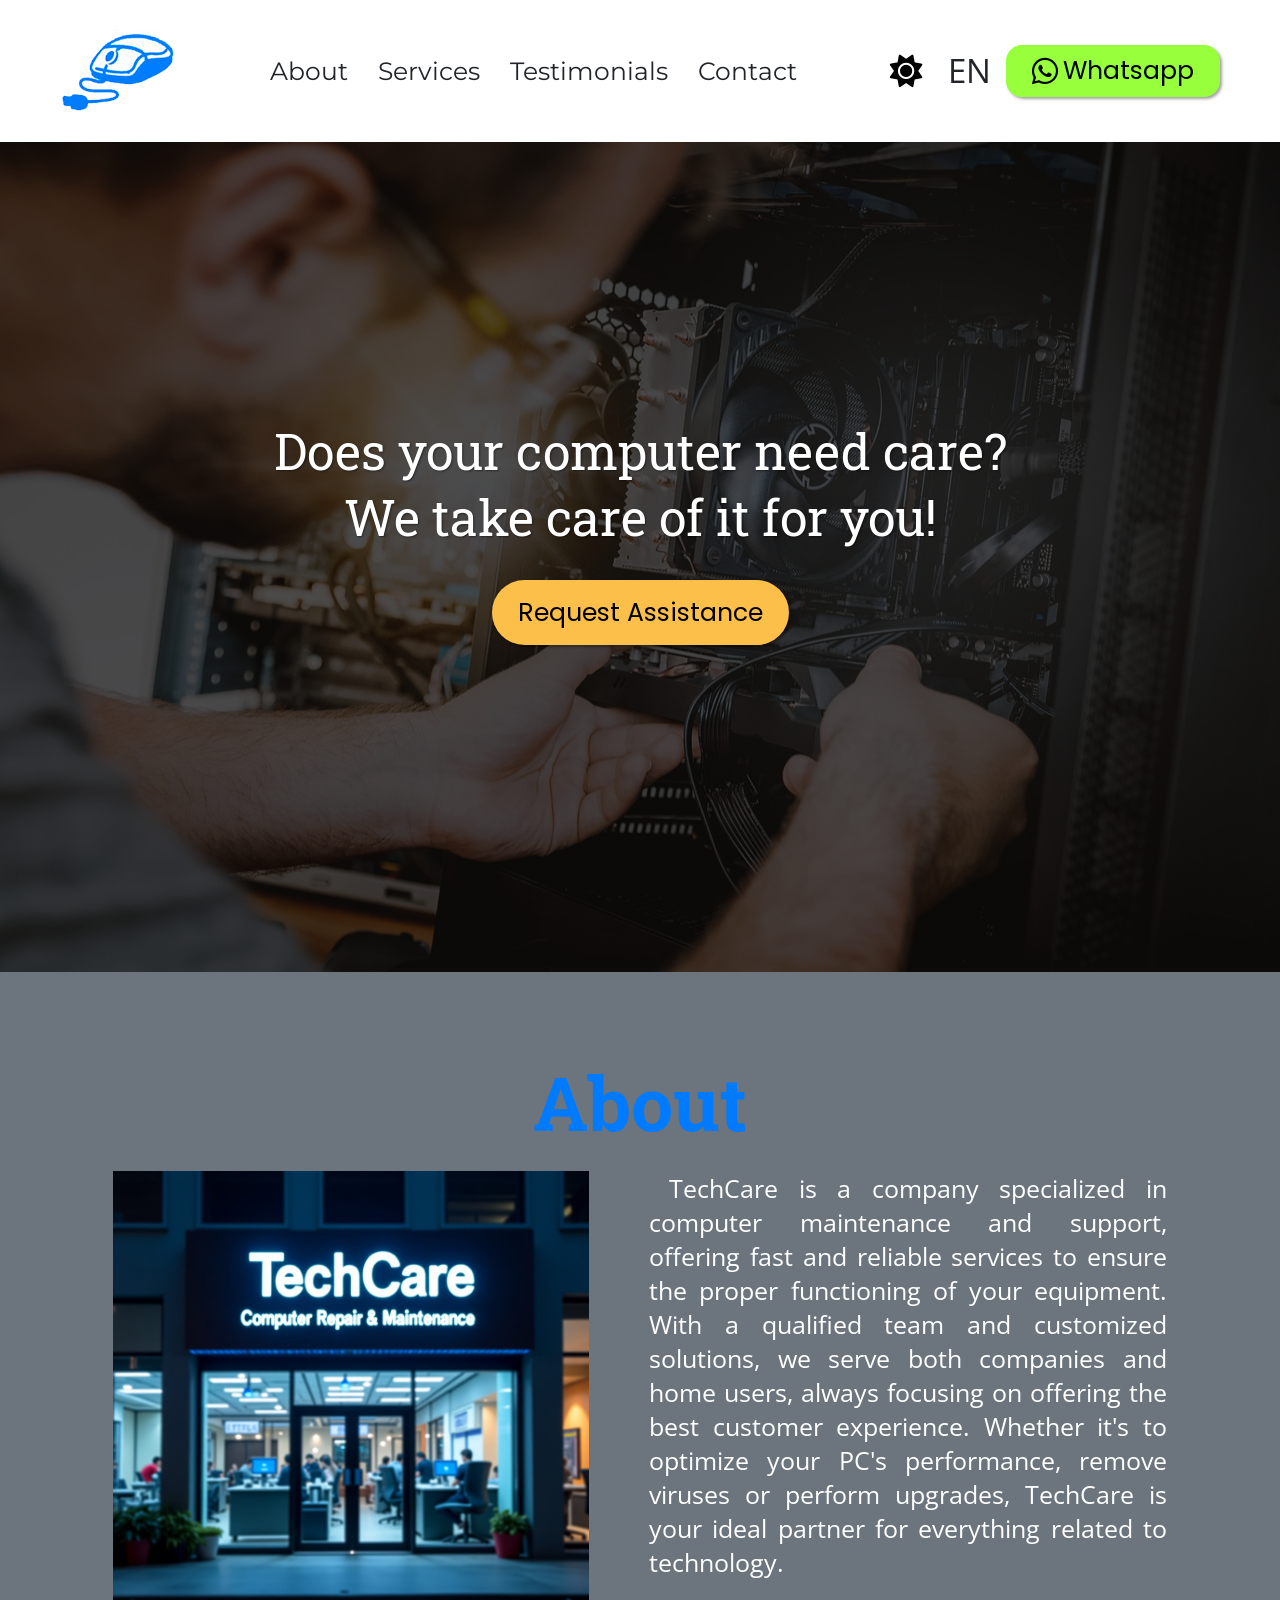
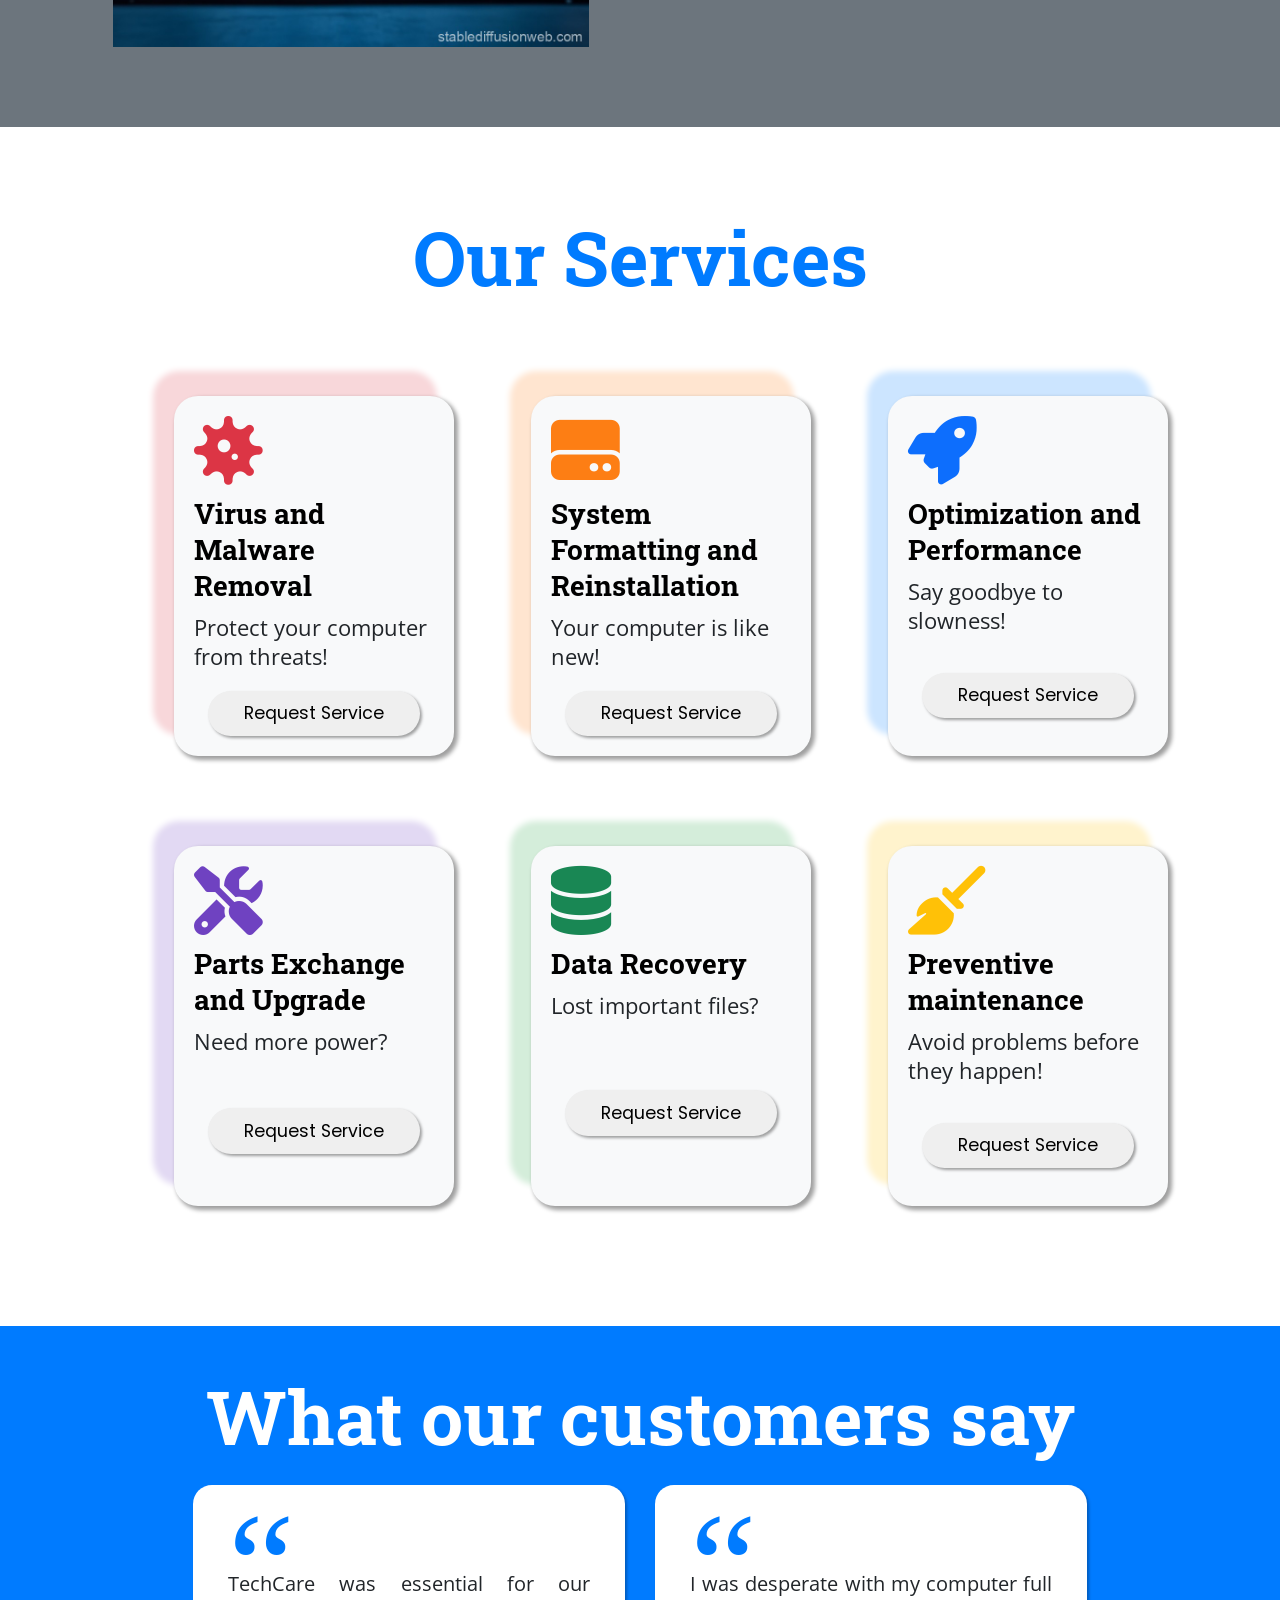
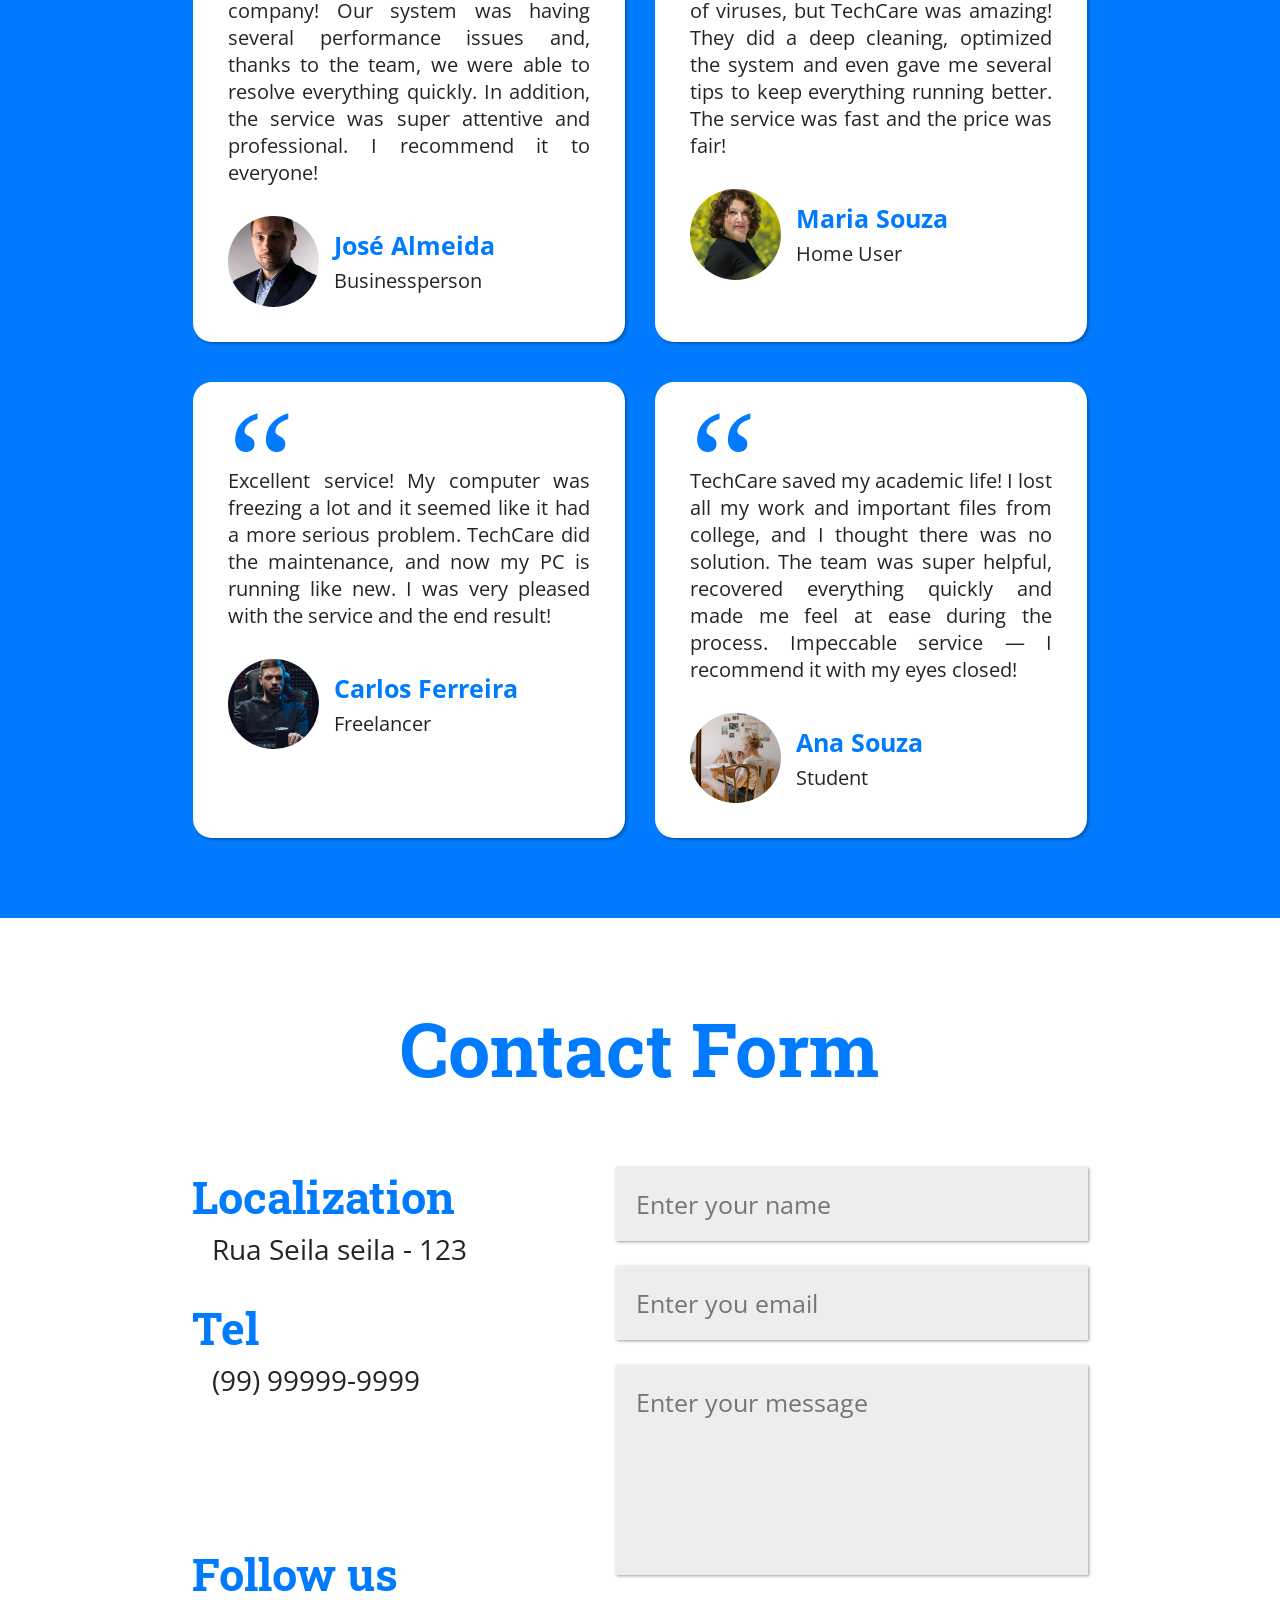
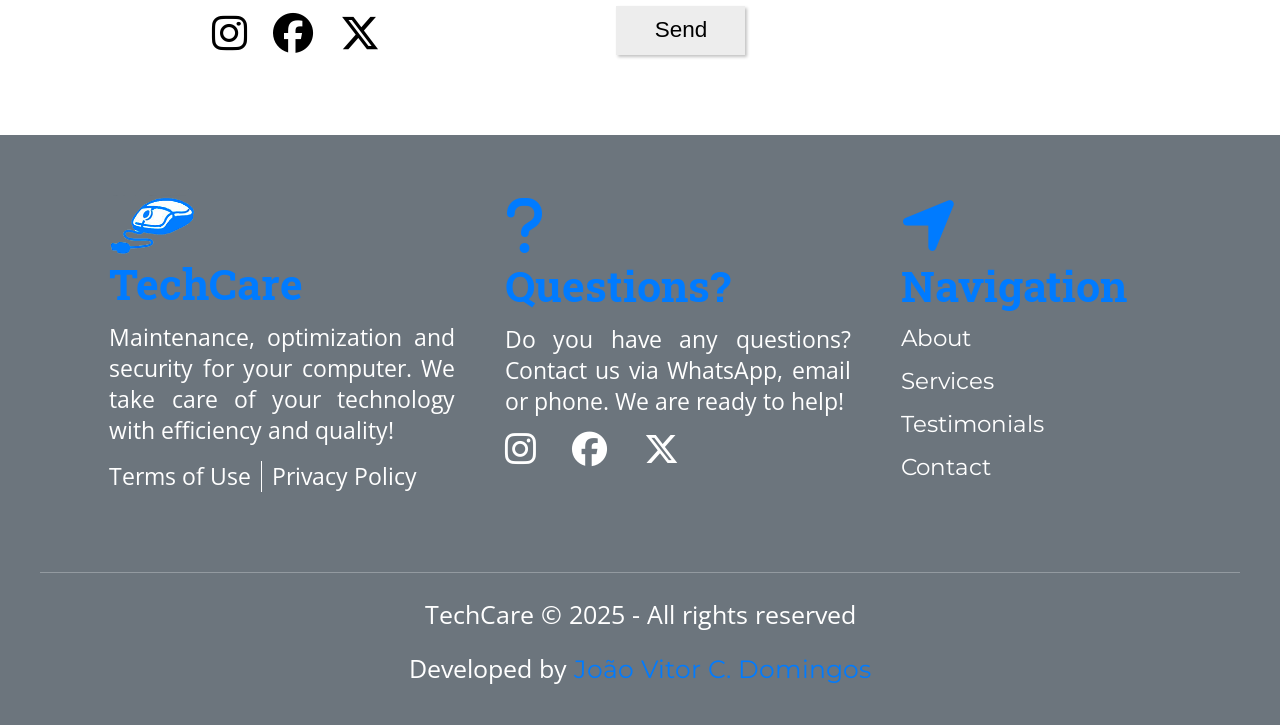
<file: index.html>
<!DOCTYPE html>
<html lang="pt-BR">
<head>
    <meta charset="UTF-8">
    <meta name="viewport" content="width=device-width, initial-scale=1.0">
    <title>TechCare</title>
    <link rel="shortcut icon" href="favicon.ico" type="image/x-icon">

    <!-- Ícones Font Awasome -->
    <link rel="stylesheet" href="https://cdnjs.cloudflare.com/ajax/libs/font-awesome/6.7.2/css/all.min.css" integrity="sha512-Evv84Mr4kqVGRNSgIGL/F/aIDqQb7xQ2vcrdIwxfjThSH8CSR7PBEakCr51Ck+w+/U6swU2Im1vVX0SVk9ABhg==" crossorigin="anonymous" referrerpolicy="no-referrer" />

    <!-- Fontes - Google Fonts -->
    <link rel="preconnect" href="https://fonts.googleapis.com">
    <link rel="preconnect" href="https://fonts.gstatic.com" crossorigin>
    <link href="https://fonts.googleapis.com/css2?family=Montserrat:ital,wght@0,100..900;1,100..900&family=Open+Sans:ital,wght@0,300..800;1,300..800&family=Poppins:ital,wght@0,400;0,500;0,600;0,700;1,400;1,500;1,600;1,700&family=Roboto+Slab:wght@100..900&display=swap" rel="stylesheet">

    <!-- Estilo -->
    <link rel="stylesheet" href="estilos/base.css">
    <link rel="stylesheet" href="estilos/style.css">
    <link rel="stylesheet" href="estilos/media_query.css">
    <link rel="stylesheet" href="estilos/dark_mode.css">
</head>
<body onload="acessarPrefUsu()">
    <header>
        <div id="menu_responsivo">
            <label for="menu_check"><i class="fa-solid fa-bars icone_menu"></i></label>
            <input type="checkbox" name="menu_check" id="menu_check">

            <label for="menu_check" id="menu_overlay"></label>
            <div id="menu_expandido">
                <div class="menu_header">
                    <span class="icone_theme">
                        <i class="fa-solid fa-sun theme-light"></i>
                        <i class="fa-solid fa-moon theme-dark"></i>
                    </span>
                    <span>
                        <p class="language" data-language="pt-br">BR</p>
                        <p class="language" data-language="en">EN</p>
                    </span>
                    <label for="menu_check"><i class="fa-solid fa-x"></i></label>
                </div>
                <nav>
                    <ul>
                        <li><a href="#sobre" rel="self" data-langPath="nav" data-lang="link0">Sobre</a></li>
                        <li><a href="#servicos" rel="self" data-langPath="nav" data-lang="link1">Serviços</a></li>
                        <li><a href="#depoimentos" rel="self" data-langPath="nav" data-lang="link2">Depoimentos</a></li>
                        <li><a href="#contato" rel="self" data-langPath="nav" data-lang="link3">Contato</a></li>
                    </ul>
                </nav>
                <div class="menu_footer">
                    <a class="btn btn_whats" href="https://wa.me/12025550143?text=Me%20por%20seus%20serviços" target="_blank" rel="noopener">
                        <i class="fa-brands fa-whatsapp"></i>
                        Whatsapp
                    </a>
                </div>
            </div>
        </div>

        <div id="menu">
            <img src="imgs/logo/logo_i.png" alt="Logo da TechCare">
            <nav>
                <ul>
                    <li><a href="#sobre" data-langPath="nav" data-lang="link0">Sobre</a></li>
                    <li><a href="#servicos" data-langPath="nav" data-lang="link1">Serviços</a></li>
                    <li><a href="#depoimentos" data-langPath="nav" data-lang="link2">Depoimentos</a></li>
                    <li><a href="#contato" data-langPath="nav" data-lang="link3">Contato</a></li>
                </ul>
            </nav>
            <div>
                <span class="icone_theme">
                    <i class="fa-solid fa-sun theme-light"></i>
                    <i class="fa-solid fa-moon theme-dark"></i>
                </span>
                <span>
                    <p class="language" data-language="pt-br">BR</p>
                    <p class="language" data-language="en">EN</p>
                </span>
                <a class="btn btn_whats" href="https://wa.me/12025550143?text=Me%20por%20seus%20serviços" target="_blank" rel="noopener">
                    <i class="fa-brands fa-whatsapp"></i>
                    Whatsapp
                </a>
            </div>
        </div>
    </header>

    <main>
        <section id="hero">
            <div class="hero_back"></div>
            <h1 class="hero_title" data-langPath="hero" data-lang="titulo">Seu computador precisa de cuidados? <br>
                Nós cuidamos disso para você!</h1>
            <button class="btn hero_btn" data-langPath="hero" data-lang="btn">Solicitar Assistência</button>
        </section>

        <section id="sobre">
            <h1 data-langPath="sobre" data-lang="titulo">Sobre</h1>
            <div>
                <p data-langPath="sobre" data-lang="paragrafo">A TechCare é uma empresa especializada em manutenção e suporte de computadores, oferecendo serviços rápidos e confiáveis para garantir o bom funcionamento do seu equipamento. Com uma equipe qualificada e soluções personalizadas, atendemos tanto empresas quanto usuários domésticos, sempre com foco em oferecer a melhor experiência ao cliente. Seja para otimizar o desempenho do seu PC, remover vírus ou realizar upgrades, a TechCare é sua parceira ideal para tudo relacionado a tecnologia.</p>
                <img src="./imgs/loja/loja1.jpg" alt="Imagem da Loja">
            </div>
        </section>

        <section id="servicos">
            <h1 data-langPath="servicos" data-lang="titulo">Nossos Serviços</h1>
            
            <div class="container_servicos">

                <div class="servico ser_remocao">
                    <i class="fa-solid fa-virus"></i>
                    <h3 data-langPath="servicos-servico-s0" data-lang="titulo">Remoção de Vírus e Malware</h3>
                    <p data-langPath="servicos-servico-s0" data-lang="paragrafo">Proteja seu computador contra ameaças!</p>
                    <button class="btn" data-langPath="servicos-servico-s0" data-lang="btn">Solicitar Serviço</button>
                </div>

                <div class="servico ser_formatacao">
                    <i class="fa-solid fa-hard-drive"></i>
                    <h3 data-langPath="servicos-servico-s1" data-lang="titulo">Formatação e Reinstalação do Sistema</h3>
                    <p data-langPath="servicos-servico-s1" data-lang="paragrafo">Seu computador como novo!</p>
                    <button class="btn" data-langPath="servicos-servico-s1" data-lang="btn">Solicitar Serviço</button>
                </div>

                <div class="servico ser_otimizacao">
                    <i class="fa-solid fa-rocket"></i>
                    <h3 data-langPath="servicos-servico-s2" data-lang="titulo">Otimização e Desempenho</h3>
                    <p data-langPath="servicos-servico-s2" data-lang="paragrafo">Diga adeus à lentidão!</p>
                    <button class="btn" data-langPath="servicos-servico-s2" data-lang="btn">Solicitar Serviço</button>
                </div>

                <div class="servico ser_upgrade">
                    <i class="fa-solid fa-screwdriver-wrench"></i>
                    <h3 data-langPath="servicos-servico-s3" data-lang="titulo">Troca e Upgrade de Peças</h3>
                    <p data-langPath="servicos-servico-s3" data-lang="paragrafo">Precisando de mais potência?</p>
                    <button class="btn" data-langPath="servicos-servico-s3" data-lang="btn">Solicitar Serviço</button>
                </div>

                <div class="servico ser_recuperacao">
                    <i class="fa-solid fa-database"></i>
                    <h3 data-langPath="servicos-servico-s4" data-lang="titulo">Recuperação de Dados</h3>
                    <p data-langPath="servicos-servico-s4" data-lang="paragrafo">Perdeu arquivos importantes?</p>
                    <button class="btn" data-langPath="servicos-servico-s4" data-lang="btn">Solicitar Serviço</button>
                </div>

                <div class="servico ser_manutencao">
                    <i class="fa-solid fa-broom"></i>
                    <h3 data-langPath="servicos-servico-s5" data-lang="titulo">Manutenção Preventiva</h3>
                    <p data-langPath="servicos-servico-s5" data-lang="paragrafo">Evite problemas antes que aconteçam!</p>
                    <button class="btn" data-langPath="servicos-servico-s5" data-lang="btn">Solicitar Serviço</button>
                </div>

            </div>
        </section>

        <section id="depoimentos">
            <h1 data-langPath="depoimentos" data-lang="titulo">O que nossos clientes dizem</h1>
            <div class="container_depoimentos">

                <div class="depoimento">
                    <p data-langPath="depoimentos-depoimento-d0" data-lang="paragrafo">A TechCare foi fundamental para nossa empresa! Nosso sistema estava com vários problemas de desempenho e, graças à equipe, conseguimos resolver tudo rapidamente. Além disso, o atendimento foi super atencioso e profissional. Recomendo a todos!</p>
                    <div class="depoimento_pessoa">
                        <img src="imgs/pessoas/jose_almeida.jpg" alt="Foto de José Almeida">
                        <div class="pessoa_dados">
                            <p class="pessoa_nome">José Almeida</p>
                            <p class="pessoa_prof" data-langPath="depoimentos-depoimento-d0" data-lang="prof">Empresário</p>
                        </div>
                    </div>
                </div>

                <div class="depoimento">
                    <p data-langPath="depoimentos-depoimento-d1" data-lang="paragrafo">Eu estava desesperada com meu computador cheio de vírus, mas a TechCare foi incrível! Fizeram uma limpeza profunda, otimizaram o sistema e ainda me deram várias dicas para manter tudo funcionando melhor. O serviço foi rápido e o preço justo!</p>
                    <div class="depoimento_pessoa">
                        <img src="imgs/pessoas/maria_souza.jpg" alt="Foto de Maria Souza">
                        <div class="pessoa_dados">
                            <p class="pessoa_nome">Maria Souza</p>
                            <p class="pessoa_prof" data-langPath="depoimentos-depoimento-d1" data-lang="prof">Usuária Doméstica</p>
                        </div>
                    </div>
                </div>

                <div class="depoimento">
                    <p data-langPath="depoimentos-depoimento-d2" data-lang="paragrafo">Excelente serviço! Meu computador estava travando muito e parecia que estava com um problema mais grave. A TechCare fez a manutenção, e agora meu PC está rodando como novo. Fiquei muito satisfeito com o atendimento e o resultado final!</p>
                    <div class="depoimento_pessoa">
                        <img src="imgs/pessoas/carlos_ferreira.jpg" alt="Foto de Carlos Ferreira">
                        <div class="pessoa_dados">
                            <p class="pessoa_nome">Carlos Ferreira</p>
                            <p class="pessoa_prof" data-langPath="depoimentos-depoimento-d2" data-lang="prof">Freelancer</p>
                        </div>
                    </div>
                </div>

                <div class="depoimento">
                    <p data-langPath="depoimentos-depoimento-d3" data-lang="paragrafo">A TechCare salvou minha vida acadêmica! Perdi todos os meus trabalhos e arquivos importantes da faculdade, e já achava que não tinha mais solução. A equipe foi super atenciosa, recuperou tudo rapidamente e me deixou tranquila durante o processo. Serviço impecável — recomendo de olhos fechados!</p>
                    <div class="depoimento_pessoa">
                        <img src="imgs/pessoas/ana_souza.jpg" alt="Foto de Ana Souza">
                        <div class="pessoa_dados">
                            <p class="pessoa_nome">Ana Souza</p>
                            <p class="pessoa_prof" data-langPath="depoimentos-depoimento-d3" data-lang="prof">Estudante</p>
                        </div>
                    </div>
                </div>

            </div>
        </section>

        <section id="contato">
            <h1 data-langPath="contato" data-lang="titulo">Formulário de Contato</h1>

            <form action="https://formsubmit.co/guilhermedosgames6@gmail.com" method="post">
                <input type="text" name="form_nome" id="form_nome" placeholder="Digite seu nome" required autocomplete="username" data-langPath="contato-form" data-lang="i0">
                <input type="email" name="email" id="form_email" placeholder="Digite seu email" required autocomplete="email" data-langPath="contato-form" data-lang="i1">
                <textarea name="form_msg" id="form_msg" rows="5" placeholder="Digite sua mensagem" required data-langPath="contato-form" data-lang="i2"></textarea>

                <input type="submit" value="Enviar" data-langPath="contato-form" data-lang="i3">

                <!-- Configuração do FormSubmit -->
                <input type="hidden" name="_subject" value="Entrando em contato">
                <input type="hidden" name="_autoresponse" value="Recebemos sua mensagem! Em breve entramos em contato!">
                <input type="hidden" name="_next" id="inputConfirForm" value="">

            </form>

            <div class="contato_dados">
                <div>
                    <h2 data-langPath="contato-div-d0" data-lang="titulo">Localização</h2>
                    <p>Rua Seila seila - 123</p>
                </div>
                <div>
                    <h2 data-langPath="contato-div-d1" data-lang="titulo">Telefone</h2>
                    <p>(99) 99999-9999</p>
                </div>
                <div>
                    <h2 data-langPath="contato-div-d2" data-lang="titulo">Siga-nos</h2>
                    <div class="sociais">
                        <i class="fa-brands fa-instagram"></i>
                        <i class="fa-brands fa-facebook"></i>
                        <i class="fa-brands fa-x-twitter"></i>
                    </div>
                </div>
            </div>
        </section>
    </main>

    <footer>
        <div class="footer_dados">
            <div class="footer_tech">
                <img src="imgs/logo/logo_i.png" alt="Icone Logo">
                <h3>TechCare</h3>
                <p data-langPath="footer-dados-d0" data-lang="paragrafo0">Manutenção, otimização e segurança para seu computador. Cuidamos da sua tecnologia com eficiência e qualidade!</p>
                <p data-langPath="footer-dados-d0" data-lang="paragrafo1">
                    <span>Termos de Uso</span><span>Política de Privacidade</span>
                </p>
            </div>

            <div class="footer_duvidas">
                <i class="fa-solid fa-question"></i>
                <h3 data-langPath="footer-dados-d1" data-lang="titulo">Dúvidas?</h3>
                <p data-langPath="footer-dados-d1" data-lang="paragrafo">Tem dúvidas? Fale conosco pelo WhatsApp, e-mail ou telefone. Estamos prontos para ajudar!</p>
                <div class="sociais">
                    <i class="fa-brands fa-instagram"></i>
                    <i class="fa-brands fa-facebook"></i>
                    <i class="fa-brands fa-x-twitter"></i>
                </div>
            </div>

            <div class="footer_nav">
                <i class="fa-solid fa-location-arrow"></i>
                <h3 data-langPath="footer-dados-d2" data-lang="titulo">Navegação</h3>
                <ul>
                    <li><a href="#sobre" rel="self" data-langPath="nav" data-lang="link0">Sobre Nós</a></li>
                    <li><a href="#servicos" rel="self" data-langPath="nav" data-lang="link1">Nossos Serviços</a></li>
                    <li><a href="#depoimentos" rel="self" data-langPath="nav" data-lang="link2">Depoimentos</a></li>
                    <li><a href="#contato" rel="self" data-langPath="nav" data-lang="link3">Contato</a></li>
                </ul>
            </div>
        </div>

        <div class="footer_rodape">
            <p data-langPath="footer-rodape" data-lang="paragrafo0">TechCare &copy; 2025 - Todos os Direitos Reservados</p>
            <p data-langPath="footer-rodape" data-lang="paragrafo1">Desenvolvido por <a href="https://github.com/JoaoVitorDomingos" target="_blank">João Vitor C. Domingos</a></p>
        </div>
    </footer>

    <script src="scripts/main.js"></script>
</body>
</html>
</file>
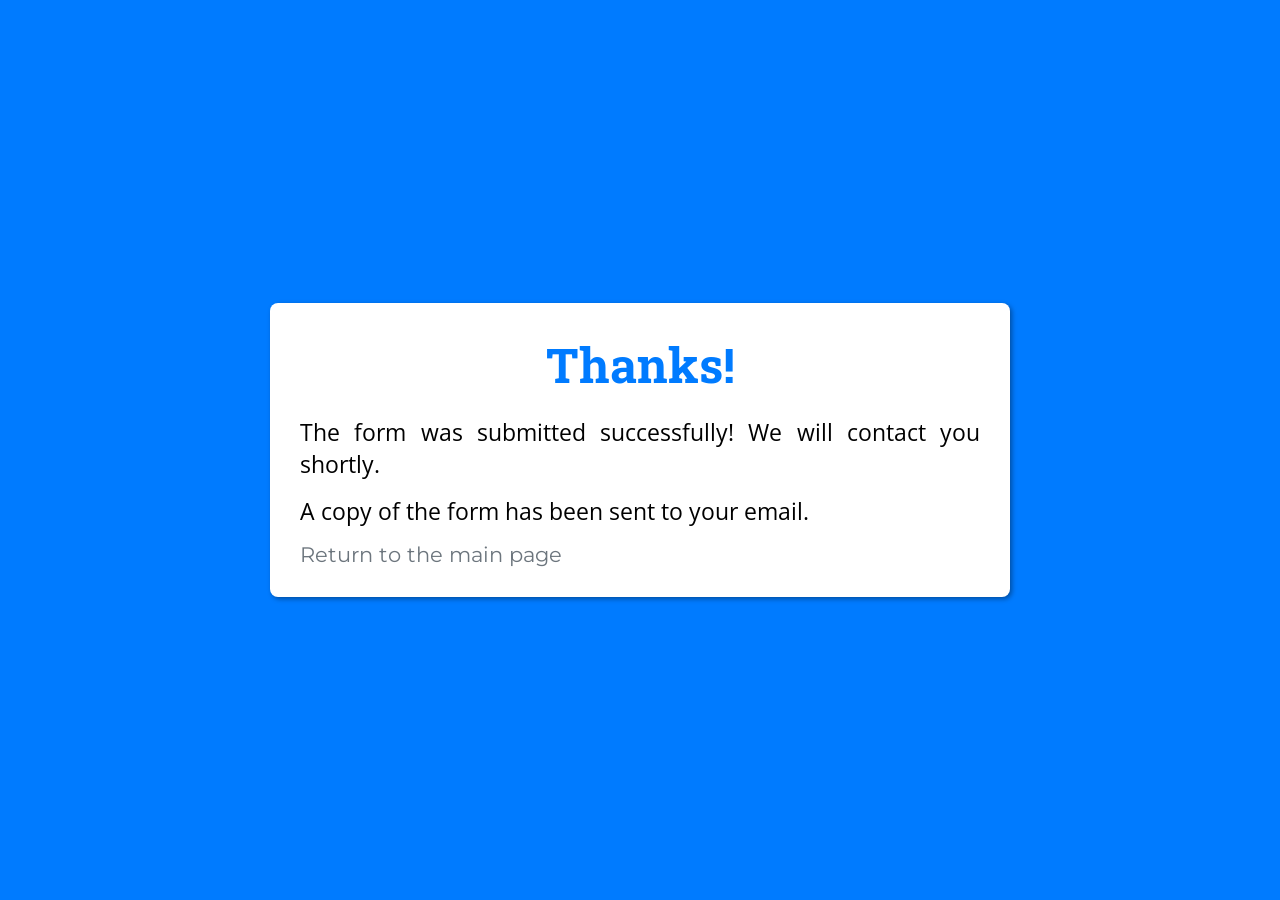
<file: confirmacao_form.html>
<!DOCTYPE html>
<html lang="en">
<head>
    <meta charset="UTF-8">
    <meta name="viewport" content="width=device-width, initial-scale=1.0">
    <title>Confirmação do Formulário</title>
    <link rel="shortcut icon" href="favicon.ico" type="image/x-icon">

    <!-- Ícones Font Awasome -->
    <link rel="stylesheet" href="https://cdnjs.cloudflare.com/ajax/libs/font-awesome/6.7.2/css/all.min.css" integrity="sha512-Evv84Mr4kqVGRNSgIGL/F/aIDqQb7xQ2vcrdIwxfjThSH8CSR7PBEakCr51Ck+w+/U6swU2Im1vVX0SVk9ABhg==" crossorigin="anonymous" referrerpolicy="no-referrer" />

    <!-- Fontes - Google Fonts -->
    <link rel="preconnect" href="https://fonts.googleapis.com">
    <link rel="preconnect" href="https://fonts.gstatic.com" crossorigin>
    <link href="https://fonts.googleapis.com/css2?family=Montserrat:ital,wght@0,100..900;1,100..900&family=Open+Sans:ital,wght@0,300..800;1,300..800&family=Poppins:ital,wght@0,400;0,500;0,600;0,700;1,400;1,500;1,600;1,700&family=Roboto+Slab:wght@100..900&display=swap" rel="stylesheet">

    <!-- Estilos -->
    <link rel="stylesheet" href="estilos/base.css">
    <link rel="stylesheet" href="estilos/confirmacao_fom.css">
</head>
<body onload="themeLang()">
    <main>
        <div class="container_confirmacao">
            <h1 class="titulo">Obrigado!</h1>
            <p class="p1">O formulário foi enviado com sucesso! Em breve entraremos em contato.</p>
            <p class="p2">Uma cópia do formulário foi enviado em seu emai.</p>
            <a href="index.html" target="_self" rel="prev" class="link">
                <i class="fa-solid fa-arrow-left"></i>
                Voltar para a página principal
            </a>
        </div>
    </main>

    <script src="scripts/main.js"></script>
</body>
</html>
</file>
<file: estilos/base.css>
:root {
    /* Paleta de Cores */
    --fundo_light: #ffffff;
    --funco_dark: #343a40;
    --cor_azul: #007bff;
    --cor_cinza: #6c757d;
    --cor_txtPrincipal_light: #212529;
    --cor_txtPrincipal_dark: #ffffff;
    --destaque_cta: #fcbf49;
    --color_whats: #97FF3C;

    /* Fontes */
    --titulo: "Roboto Slab", serif;
    --texto: "Open Sans", sans-serif;
    --botoes_cta: "Poppins", sans-serif;
    --menu_link: "Montserrat", sans-serif;
}

/* Estilos Gerais */

html {
    scroll-behavior: smooth;
}

body {
    background-color: var(--fundo_light);
}

h1, h2, h3 {
    font-family: var(--titulo);
    color: var(--cor_azul);
}

h1 {
    font-size: 3rem;
    text-align: center;
    margin-bottom: 20px;
}

p {
    font-family: var(--texto);
    color: var(--cor_txtPrincipal_light);
}

a {
    font-family: var(--menu_link);
    color: var(--cor_cinza);
    text-decoration: none;
}

a:hover, a:focus {
    cursor: pointer;
    text-decoration: underline;
    font-weight: bold;
}

section:not(section#hero) {
    padding: 40px;
    margin-top: 40px;
}

/* Estilo Geral Botão */

.btn {
    --_btn-shadow: var(--btn-shadow, rgba(0, 0, 0, 0.366));

    border: 1px solid transparent;
    border-radius: 16px;

    padding: .25em 1.25em;

    
    font-family: var(--botoes_cta);
    color: black;

    box-shadow: 2px 2px 3px 0px var(--_btn-shadow);

    transition: 
        font-weight .5s ease-in,
        text-decoration .5s ease-in,
        box-shadow .5s ease-in;
}

.btn:hover {
    cursor: pointer;
    box-shadow: none;
    font-weight: bold;
    text-decoration: underline;
}

/* Botão Whatsapp */

.btn_whats {
    background-color: var(--color_whats);
    color: black !important;
    /* --btn-shadow: #97ff3c4c; */
    transition: .4s;
}

.btn_whats i {
    color: black !important;
}

.btn_whats:hover {
    cursor: pointer;
    text-decoration: underline;
    font-weight: bold;
}

.btn_whats:hover i {
    font-weight: bold;
}
</file>
<file: estilos/style.css>
@charset "UTF-8";
@import url(./base.css);

*, *::before, *::after {
    margin: 0;
    padding: 0;
    box-sizing: border-box;
}

/* Classe que evita o scroll da pagina quando o menu se expandir */
body.no-scroll {
    overflow: hidden;
    height: 100vh;
    position: fixed;
    width: 100%;
}

/* HEADER */
header #menu {
    display: none;
}

header {
    padding: 20px;
    display: flex;
    justify-content: center;
    align-items: center;
}

header .icone_menu {
    font-size: 1.875rem;
    color: var(--cor_azul);
}

header .icone_menu:hover {
    color: var(--cor_cinza);
}

header #menu_check {
    display: none;
}

#menu_overlay {
    display: none;
}

header #menu_expandido {
    position: fixed;
    top: -100%;
    left: 0;
    z-index: 10;

    width: 100%;
    height: 100%;

    background-color: var(--cor_azul);

    display: flex;
    flex-flow: column nowrap;
    justify-content: space-between;

    transition: .4s ease-in;
}

header #menu_check:checked ~ #menu_expandido {
    top: 0;
}



#menu_expandido :where(i,  p, a) {
    color: white;
    transition: .4s;
}

#menu_expandido :where(i, p, a):hover {
    cursor: pointer;
    color: var(--cor_cinza);
}

#menu_expandido > div.menu_header {
    display: flex;
    justify-content: start;
    align-items: center;

    padding: 25px 30px;

    border-bottom: 1px solid rgba(224, 217, 217, 0.395);
}

#menu_expandido > div.menu_header :where(i, p) {
    font-size: 1.875rem;
}

#menu_expandido > div.menu_header > span:first-of-type {
    margin-right: 30px;
}

#menu_expandido > div.menu_header label {
    margin-left: auto;
}

#menu_expandido nav ul {
    display: flex;
    flex-flow: column nowrap;
    justify-content: center;
    align-items: center;

    list-style-type: none;
}

#menu_expandido nav a {
    font-size: 1.875rem;
}

#menu_expandido nav ul > li:not(li:last-child) {
    margin-bottom: 40px;
}

#menu_expandido div.menu_footer {
    padding: 25px 30px;
    border-top: 1px solid rgba(224, 217, 217, 0.395);

    display: flex;
    justify-content: center;
}

#menu_expandido div.menu_footer .btn_whats {
    display: inline;
    font-size: 1.5rem;
}

/* HERO SECTION */

#hero {
    height: calc(100vh - 70px);
    height: calc(100svh - 70px);

    background-image: url("../imgs/hero/banner_640.jpg");
    background-repeat: no-repeat;
    background-size: cover;
    background-position: center center;

    display: flex;
    flex-flow: column nowrap;
    justify-content: center;
    align-items: center;

    position: relative;
    padding: 20px;
}

#hero .hero_back {
    position: absolute;
    top: 0;
    left: 0;
    opacity: .7;

    background-color: black;
    height: 100%;
    width: 100%;
}

#hero :is(.hero_title, .hero_btn) {
    z-index: 1;
}

#hero .hero_title {
    font-size: 1.75rem;
    text-align: center;
    text-shadow: 1px 1px 2px rgba(0, 0, 0, 0.444);
    color: white;
    font-weight: normal;
    margin-bottom: 20px;
}

#hero .hero_btn {
    background-color: var(--destaque_cta);
    font-size: 1.15rem;
    padding: .5em 1em;
    margin-bottom: 50px;
    border-radius: 69px;
}


/* SOBRE SECTION */

main > section#sobre {
    background-color: var(--cor_cinza);
    margin-top: 0;
    padding-top: 80px;
}

#sobre p {
    color: white;
    font-size: 1.375rem;
    text-indent: 20px;
    width: 25ch;
    margin-inline: auto;
    margin-bottom: 30px;
}

#sobre img {
    width: 100%;
    display: block;
    margin: auto;
}


/* SERVIÇOS */

#servicos .container_servicos {
    margin-top: 60px;

    display: grid;
    grid-template-columns: 100%;
    row-gap: 70px;
    justify-items: center;
}

#servicos > .container_servicos > .servico {
    --_cor-icone: var(--cor-icone, black);
    --_cor-sombra: var(--cor-sombra, rgba(0, 0, 0, 0.366));
    --_cor-botao-hover: var(--cor-botao-hover, var(--cor_txtPrincipal_light));

    display: flex;
    flex-flow: column;

    border-radius: 24px;

    background-color: #F8F9FA;

    padding: 20px;
    margin-left: 15px;

    width: 80%;
    min-height: 320px;

    box-shadow: 
        3px 3px 4px 1px rgba(0, 0, 0, 0.381),
        -19px -23px 6px 2px var(--_cor-sombra);
}

.servico > i {
    font-size: 2.75rem;
    color: var(--_cor-icone);
}

.servico > h3 {
    color: black;
    font-size: 1.5rem;
    margin-block: 10px;
}

.servico > p {
    font-size: 1.2rem;
    margin-bottom: 20px;
}

.servico > button {
    display: block;
    margin: auto;
    padding: .5em 2em;
    border-radius: 23px;
    font-size: .9rem;
    transition: background-color .5s ease-in;
}

.servico > button:hover {
    background-color: var(--_cor-botao-hover);
    color: white;
    text-decoration: none;
}

#servicos .ser_remocao {
    --cor-icone: #DC3545;
    --cor-sombra: #F8D7DA;
    --cor-botao-hover: #DC3545;
}

#servicos .ser_formatacao {
    --cor-icone: #FD7E14;
    --cor-sombra: #FFE5D0;
    --cor-botao-hover: #FD7E14;
}

#servicos .ser_otimizacao{
    --cor-icone: #0D6EFD;
    --cor-sombra: #CCE5FF;
    --cor-botao-hover: #0D6EFD;
}

#servicos .ser_upgrade{
    --cor-icone: #6F42C1;
    --cor-sombra: #E2D9F3;
    --cor-botao-hover: #6F42C1;
}

#servicos .ser_recuperacao{
    --cor-icone: #198754;
    --cor-sombra: #D4EDDA;
    --cor-botao-hover: #198754;
}

#servicos .ser_manutencao{
    --cor-icone: #FFC107;
    --cor-sombra: #FFF3CD;
    --cor-botao-hover: #FFC107; 
}



/* SECTION DEPOIMENTOS */

section#depoimentos {
    background-color: var(--cor_azul);
}

#depoimentos > h1 {
    color: white;
}

#depoimentos .container_depoimentos {
    display: grid;
    grid-template-columns: 100%;
    row-gap: 30px;
    justify-items: center;
}

.depoimento {
    background-color: white;
    border-radius: 19px;
    padding: 25px;
    box-shadow: 2px 2px 3px rgba(0, 0, 0, 0.266);
    min-height: 394px;
}

.depoimento > p {
    text-align: justify;
    margin-bottom: 30px;
    margin-top: 30px;

    position: relative;
}

.depoimento > p::before {
    content: open-quote;
    font-family: fantasy;
    font-size: 6rem;
    color: var(--cor_azul);
    position: absolute;
    top: -50px;
    left: 0;
}

.depoimento > p::after {
    content: no-close-quote;
}

.depoimento > .depoimento_pessoa {
    display: flex;
    align-items: center;
}

.depoimento_pessoa img {
    width: 35%;
    aspect-ratio: 1;
    border-radius: 50%;
    object-fit: cover;
    object-position: center;
    margin-right: 15px;
}

.depoimento_pessoa .pessoa_nome {
    color: var(--cor_azul);
    font-weight: bold;
    font-size: 1.2rem;
    margin-bottom: 5px;
}


/* SECTION CONTATO */

#contato > form {
    margin-top: 30px;
}

form :where(input:not(input[type="submit"]), textarea) {
    width: 100%;
    margin-bottom: 10px;
    font-size: 1rem;
    font-family: var(--texto);
    padding: 10px;
    background-color: #EDEDED;
    border: none;
    box-shadow: 1px 1px 3px rgba(0, 0, 0, 0.393);
}

form :where(input, textarea):hover {
    cursor: pointer;
}

form :where(input:not(input[type="submit"]), textarea):focus {
    outline-color: var(--cor_azul);
    box-shadow: none;
    background-color: #cfe5fd;
    cursor: text;
}

form input:-webkit-autofill {
    background-color: transparent !important;
    -webkit-box-shadow: 1px 1px 3px rgba(0, 0, 0, 0.393), 
                        0 0 0 1000px #EDEDED inset !important;
    -webkit-text-fill-color: #000 !important;
    transition: background-color 5000s ease-in-out 0s;
}

form :where(input, textarea):focus::placeholder {
    color: black;
}

form :where(input, textarea):hover::placeholder {
    color: black;
}

form textarea {
    resize: none;
}

form input[type="submit"] {
    background-color: #EDEDED;
    font-size: .9rem;
    padding: .5em 1.7em;
    border: none;
    box-shadow: 2px 2px 3px rgba(0, 0, 0, 0.245);
    transition: .5s;
}

form input[type="submit"]:hover,
form input[type="submit"]:focus {
    cursor: pointer;
    background-color: #cfe5fd;
    font-weight: bold;
    box-shadow: none;
    outline: none;
}

#contato .contato_dados > div > h2 {
    margin-top: 30px;
    margin-bottom: 5px;
    font-size: 1.8rem;
}

#contato .contato_dados > div > :where(p, div) {
    margin-left: 20px;
    font-size: 1.2rem;
}

#contato .contato_dados > div > p:hover {
    cursor: pointer;
    color: var(--cor_azul);
    font-weight: bold;
    text-decoration: underline;
}

#contato .contato_dados > div div {
    margin-top: 10px;
}

#contato .contato_dados > div i {
    font-size: 1.4rem;
}

#contato .contato_dados > div i:nth-child(2n) {
    margin-inline: 10px;
}

#contato .contato_dados > div i:hover,
#contato .contato_dados > div i:focus {
    cursor: pointer;
    color: var(--cor_azul);
    font-weight: bold;
}


/* FOOTER */

footer {
    padding: 40px;
    padding-top: 60px;
    background-color: var(--cor_cinza);
}

footer :where(p, a, i) {
    color: white;
}

footer p {
    text-align: justify;
}

footer ul {
    list-style: none;
}

.footer_dados > div {
    margin-bottom: 60px;
}

footer h3 {
    font-size: 1.5rem;
    text-align: center;
    margin-bottom: 10px;
}

.footer_dados > .footer_tech img {
    display: none;
}

.footer_dados > .footer_tech p:first-of-type {
    margin-bottom: 15px;
}

.footer_dados > .footer_tech p:last-of-type {
    text-align: start;
}

.footer_dados > .footer_tech p:last-of-type > span:first-of-type {
    margin-right: 10px;
    padding-right: 10px;
    border-right: 1px solid white;
}

.footer_dados > .footer_tech p:last-of-type > span:hover {
    color: var(--cor_azul);
    text-decoration: underline;
    cursor: pointer;
}

.footer_dados > .footer_duvidas p {
    margin-bottom: 15px;
}

.footer_dados > .footer_duvidas i {
    font-size: 1.2rem;
}

.footer_dados > .footer_duvidas i:nth-child(2n) {
    margin-inline: 10px;
}

.footer_dados > .footer_duvidas i:hover {
    cursor: pointer;
    color: var(--cor_azul);
    font-weight: bold;
}

.footer_dados > .footer_nav {
    display: flex;
    flex-direction: column;
    align-items: center;
}

.footer_dados > .footer_nav li {
    margin-left: 20px;
}

.footer_dados > .footer_nav li:not(li:last-of-type) {
    margin-bottom: 15px;
}

.footer_dados > .footer_nav a:hover {
    color: var(--cor_azul);
}

.footer_rodape {
    /* border-top: 1px solid white; */
    padding-top: 25px;
    position: relative;
}

.footer_rodape::before {
    content: "";
    display: block;
    border-top: 1px solid rgba(255, 255, 255, 0.267);
    width: 115%;

    position: absolute;
    top: 0;
    left: 50%;
    translate: -50%;
    transform-origin: center;
}

.footer_rodape p {
    text-align: center;
}

.footer_rodape p:first-child {
    margin-bottom: 10px;
}

.footer_rodape a {
    color: var(--cor_azul);
}

.footer_dados :where(.fa-question, .fa-location-arrow) {
    display: none;
}
</file>
<file: estilos/media_query.css>
@charset "UTF-8";
/* @import url("./base.css"); */

@media screen and (min-width: 768px) {
    html {
        font-size: 25px;
    }

    section:not(section#hero) {
        padding-bottom: 80px;
    }
    
    /* HEADER */

    header {
        padding: 30px 60px;

        display: flex;
        justify-content: space-between;
        align-items: center;
    }

    header #menu {
        display: block;

        order: -1;
    }

    #menu :where(nav, div) {
        display: none;
    }

    #menu img {
        width: 70%;
    }

    header #menu_expandido {
        top: 0;
        right: -100%;
        left: auto;

        width: 70%;
    }

    header #menu_check:checked ~ #menu_expandido {
        right: 0;
    }

    header #menu_check:checked ~ #menu_overlay {
        display: block;
        width: 100%;
        height: 100%;

        position: fixed;
        top: 0;
        left: 0;
        z-index: 9;
    }

    #menu_expandido > div.menu_header > span {
        margin-right: 50px;
    }


    /* HERO SECTION */

    #hero {
        background-image: url("../imgs/hero/banner_1280.jpg");
    }

    #hero .hero_title {
        font-size: 2rem;
        margin-bottom: 30px;
    }

    #hero .hero_btn {
        font-size: 1rem;
    }


    /* SOBRE SECTION */

    #sobre p {
        font-size: 1.2rem;
        text-align: justify;
        width: 37ch;
        margin-bottom: 50px;
    }


    /* SERVIÇOS SECTION */

    #servicos .container_servicos {
        margin-top: 90px;
    }

    #servicos > .container_servicos > .servico {
        width: min(310px, 44%);
        min-height: 400px;
        margin-left: 30px;
    }

    .servico > h3 {
        font-size: 1.3rem;
    }

    .servico > p {
        font-size: 1rem;
    }

    .servico > button {
        font-size: .8rem;
    }


    /* SECTION DEPOIMENTOS */

    #depoimentos .container_depoimentos {
        row-gap: 70px;
    }

    .depoimento {
        padding: 35px;
        width: 80%;
        min-height: 430px;
    }

    .depoimento > p {
        font-size: .9rem;
        margin-top: 50px;
    }

    .depoimento > p::before {
        top: -90px;
    }

    .depoimento_pessoa img {
        width: 25%;
    }

    .depoimento_pessoa .pessoa_nome {
        font-size: 1.1rem;
    }

    .depoimento_pessoa .pessoa_prof {
        font-size: .9rem;
    }


    /* SECTION CONTATO */

    #contato > form {
        margin-block: 50px;
        width: 90%;
        margin-inline: auto;
    }

    form :where(input:not(input[type="submit"]), textarea) {
        margin-bottom: 25px;
        padding: 20px;
    }

    #contato .contato_dados {
        width: 90%;
        margin-inline: auto;
    }

    #contato .contato_dados > div > :where(p, div) {
        font-size: 1.1rem;
    }

    #contato .contato_dados > div i {
        font-size: 1.6rem;
    }

    #contato .contato_dados > div i:nth-child(2n) {
        margin-inline: 20px;
    }


    /* FOOTER */
    .footer_dados > div {
        margin-bottom: 80px;
    }

    footer h3 {
        font-size: 1.7rem;
    }

    .footer_dados > .footer_duvidas i {
        font-size: 1.4rem;
    }

    .footer_dados > .footer_duvidas i:nth-child(2n) {
        margin-inline: 30px;
    }

    .footer_rodape::before {
        width: 100%;
    }

    .footer_rodape p:first-child {
        margin-bottom: 20px;
    }


}

/* Note */
@media screen and (min-width: 1024px) {
    /* HEADER */
    header {
        display: block;
    }

    #menu_responsivo {
        display: none;
    }

    header #menu {
        display: flex;
        justify-content: space-between;
        align-items: center;
    }

    #menu img {
        width: 15%;
    }

    #menu nav {
        display: inline-block;
    }

    #menu ul {
        list-style: none;
        display: flex;
        justify-content: center;
    }

    #menu ul a {
        font-size: .9rem;
        color: var(--cor_txtPrincipal_light);
    }

    #menu ul li:not(:last-of-type) {
        margin-right: 10px;
    }

    #menu div {
        display: flex;
        align-items: center;
        justify-content: end;
    }

    #menu div :where(i, .language) {
        font-size: 1.3rem;
    }

    #menu div .btn_whats {
        font-size: .875rem;
        padding-inline: 1em;
        
        display: flex;
        align-items: center;

        margin-left: 15px;
    }

    #menu div .btn_whats > i {
        margin-right: 5px;
        font-size: 1rem;
    }

    #menu div p {
        margin-left: 10px;
    }

    #menu :where(a, i, p):hover {
        cursor: pointer;
        color: var(--cor_cinza);
    }

    /* SOBRE */
    #sobre img {
        width: 70%;
    }

    /* SERVIÇOS */
    #servicos .container_servicos {
        grid-template-columns: 45% 45%;
    }

    #servicos > .container_servicos > .servico {
        width: 280px;
        min-height: 360px;
        margin-left: 100px;
    }

    .servico > h3 {
        font-size: 1.1rem;
    }

    .servico > p {
        font-size: .875rem;
    }

    .servico > button {
        font-size: .7rem;
    }

    /* DEPOIMENTOS */

    .depoimento {
        width: 100%;
        max-width: 510px;
    }

    .depoimento > p {
        font-size: .8rem;
    }

    .depoimento_pessoa .pessoa_nome {
        font-size: 1rem;
    }

    .depoimento_pessoa .pessoa_prof {
        font-size: .8rem;
    }

    /* CONTATO */
    #contato > form {
        width: 80%;
        margin-block: 70px;
    }

    #contato .contato_dados {
        width: 80%;
    }

    /* FOOTER */
    footer .footer_dados {
        display: grid;
        grid-template-columns: 45% 45%;
        column-gap: 10%;
        justify-content: center;
    }

    .footer_dados .footer_nav {
        grid-column: 1 / 3;
    }

    .footer_dados :where(a, p) {
        font-size: .9rem;
    }

}

/* PC */
@media screen and (min-width: 1200px) {
    /* HEADER */
    #menu img {
        width: 10%;
    }

    #menu ul li:not(:last-of-type) {
        margin-right: 30px;
    }

    #menu ul a {
        font-size: 1rem;
    }

    #menu div .btn_whats {
        font-size: 1rem;
    }

    #menu div .btn_whats > i {
        font-size: 1.2rem;
    }

    #menu div p {
        margin-left: 25px;
    }

    /* SOBRE */
    #sobre > div {
        display: flex;
        align-items: start;
        justify-content: center;
    }

    #sobre p {
        font-size: 1rem;
        order: 1;
        margin: 0;
    }

    #sobre img {
        width: min(40%, 476px);
        margin: 0;
        margin-right: 60px;
        order: 0;
    }

    /* SERVIÇOS */
    #servicos .container_servicos {
        grid-template-columns: 32% 32% 32%;
        gap: 90px 50px;
        width: min(80%, 1268px);
        margin-inline: auto;
    }

    #servicos > .container_servicos > .servico {
        margin: 0;
    }

    /* DEPOIMENTOS */
    #depoimentos .container_depoimentos {
        grid-template-columns: 45% 45%;
        justify-content: center;
        gap: 40px 30px;
        width: min(80%, 1268px);
        margin-inline: auto;
    }

    /* CONTATO */
    #contato {
        display: grid;
        grid-template-columns: 45% 50%;
        grid-template-rows: auto auto;
        justify-content: center;
        row-gap: 50px;
        width: min(80%, 1252px);
        margin-inline: auto;
    }

    #contato h1 {
        grid-column: 1 / 3;
    }

    #contato form {
        order: 2;
        width: 100%;
        margin: 0;
    }

    #contato .contato_dados {
        width: 100%;
        display: flex;
        flex-direction: column;
    }

    #contato .contato_dados > div:nth-child(odd) > h2 {
        margin-top: 0;
    }

    #contato .contato_dados > div:last-child {
        margin-top: auto;
    }
    

    /* FOOTER */
    footer .footer_dados {
        grid-template-columns: 32% 32% 25%;
        column-gap: 50px;
        width: min(90%, 1585px);
        margin-inline: auto;
    }

    .footer_dados h3 {
        text-align: start;
    }

    .footer_dados > .footer_tech img {
        display: block;
        width: 25%;
    }

    .footer_dados i:not(.sociais i) {
        display: block;
        color: var(--cor_azul);
        text-align: start;
        font-size: 2.5rem;
    }

    .footer_dados .footer_nav {
        grid-column: auto;
        align-items: start;
    }

    .footer_dados > .footer_nav li {
        margin-left: 0;
    }
}

/* Telas Grandes */
@media screen and (min-width: 1400px) {
    #servicos .container_servicos {
        column-gap: 20px;
    }
}
</file>
<file: estilos/dark_mode.css>
@charset "UTF-8";

body.dark-mode {
    background-color: var(--funco_dark);
}

body.dark-mode header #menu_expandido {
    background-color: var(--cor_cinza);
}

body.dark-mode #menu :where(a, i, .language) {
    color: white;
}

body.dark-mode #menu :where(a, i, .language):hover {
    color: var(--cor_azul);
}

body.dark-mode #menu_expandido :where(i, .language, a):hover {
    color: var(--cor_azul);
}

body.dark-mode section#depoimentos {
    background-color: var(--cor_cinza);
}

body.dark-mode #depoimentos > h1 {
    color: var(--cor_azul);
}

body.dark-mode .depoimento {
    background-color: var(--cor_azul);
}

body.dark-mode .depoimento > p {
    color: white;
}

body.dark-mode .depoimento p.pessoa_prof {
    color: white;
}

body.dark-mode .depoimento p::before {
    color: var(--funco_dark);
}

body.dark-mode .depoimento .pessoa_nome {
    color: var(--funco_dark);
}

body.dark-mode section#contato > form :where(input, textarea) {
    color: white;
    background-color: var(--cor_cinza);
}

body.dark-mode section#contato > form input:-webkit-autofill {
    background-color: transparent !important;
    -webkit-box-shadow: 1px 1px 3px rgba(0, 0, 0, 0.393), 
                        0 0 0 1000px var(--cor_cinza) inset !important;
    -webkit-text-fill-color: white !important;
}

body.dark-mode section#contato > form :where(input:not(input[type="submit"]), textarea)::placeholder {
    color: rgba(255, 255, 255, 0.699);
}

body.dark-mode section#contato > form :where(input:not(input[type="submit"]), textarea):focus::placeholder {
    color: rgb(255, 255, 255);
}

body.dark-mode section#contato > form :where(input:not(input[type="submit"]), textarea):hover::placeholder {
    color: rgb(255, 255, 255);
}

body.dark-mode section#contato > form :where(input, textarea):focus,
body.dark-mode section#contato > form :where(input, textarea):hover {
    background-color: #a0a9b0;
}

body.dark-mode form :where(input:not(input[type="submit"]), textarea):focus {
    outline-color: white;
}

body.dark-mode .contato_dados :where(p, i) {
    color: white;
}
</file>
<file: estilos/confirmacao_fom.css>
@charset "UTF-8";
@import url(./base.css);

* {
    margin: 0;
    padding: 0;
    box-sizing: border-box;
}

main {
    height: 100vh;

    display: flex;
    justify-content: center;
    align-items: center;

    padding-inline: 30px;
}

p {
    margin-bottom: 15px;
    font-size: 18px;
    text-align: justify;
}

a:hover {
    color: var(--cor_azul);
}

body.dark_mode main {
    background-color: var(--funco_dark);
}

body.dark_mode p {
    color: white;
}

body.dark_mode a {
    color: var(--cor_azul);
}

body.dark_mode a:hover {
    color: white;
}

@media screen and (min-width: 768px) {
    main {
        background-color: var(--cor_azul);
    }

    div {
        background-color: white;
        padding: 30px;
        border-radius: 8px;
        box-shadow: 2px 2px 5px rgba(0, 0, 0, 0.373);

        max-width: 80%;
    }

    p {
        font-size: 23px;
        color: black;
    }

    a {
        font-size: 21px;
    }

    body.dark_mode p {
        color: black;
    }

    body.dark_mode a:hover {
        color: var(--cor_cinza);
    }
}

@media screen and (min-width: 1024px) {
    div {
        max-width: 740px;
    }
}
</file>
